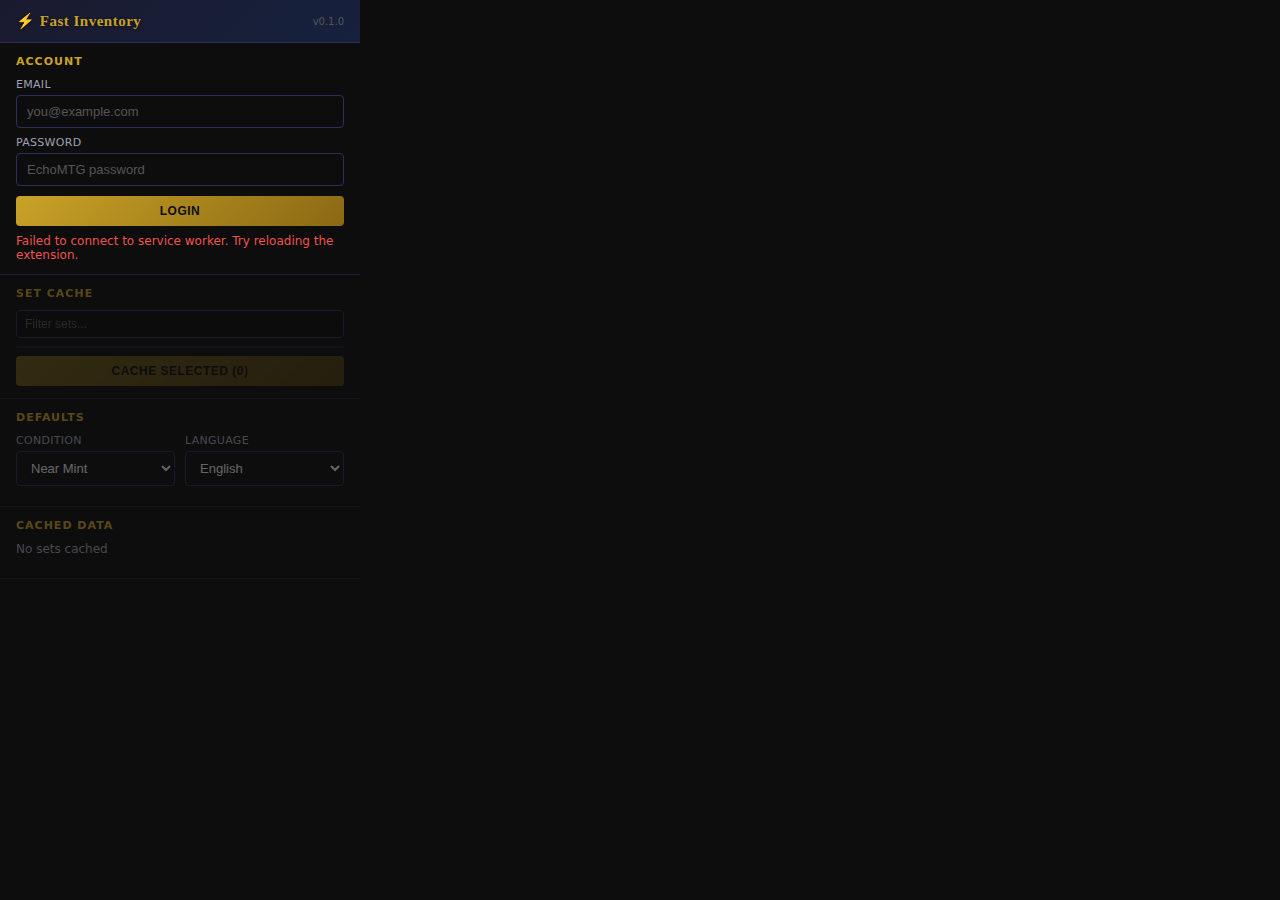
<file: extension/popup/popup.html>
<!DOCTYPE html>
<html lang="en">
<head>
  <meta charset="UTF-8">
  <link rel="stylesheet" href="popup.css">
</head>
<body>

  <div class="popup-header">
    <h1>⚡ Fast Inventory</h1>
    <span class="version">v0.1.0</span>
  </div>

  <!-- ======== Auth section ======== -->
  <div class="section" id="auth-section">
    <div class="section-title">Account</div>

    <!-- Logged-out: login form -->
    <div id="login-form">
      <div class="form-row">
        <label for="email">Email</label>
        <input type="email" id="email" placeholder="you@example.com">
      </div>
      <div class="form-row">
        <label for="password">Password</label>
        <input type="password" id="password" placeholder="EchoMTG password">
      </div>
      <div class="form-row" style="margin-top: 10px;">
        <button class="btn btn-primary" id="login-btn">Login</button>
      </div>
      <div class="auth-error hidden" id="login-error"></div>
    </div>

    <!-- Logged-in: status -->
    <div id="auth-status" class="auth-status hidden">
      <span><span class="dot"></span><span class="user-email" id="user-email"></span></span>
      <button class="btn btn-secondary btn-sm" id="logout-btn">Logout</button>
    </div>
  </div>

  <!-- ======== Set cache section ======== -->
  <div class="section disabled" id="cache-section">
    <div class="section-title">Set Cache</div>

    <div class="set-filter">
      <input type="text" id="set-filter-input" placeholder="Filter sets...">
    </div>

    <div class="set-list" id="set-list">
      <!-- Populated dynamically -->
    </div>

    <div class="set-actions" id="cache-actions">
      <button class="btn btn-primary" id="cache-btn" disabled>Cache Selected (0)</button>
    </div>

    <div class="progress-container hidden" id="cache-progress">
      <div class="progress-label" id="cache-progress-label">Caching...</div>
      <div class="progress-bar"><div class="progress-fill" id="cache-progress-fill"></div></div>
      <div class="set-actions" style="margin-top: 6px;">
        <button class="btn btn-secondary btn-sm" id="cache-cancel-btn">Cancel</button>
      </div>
    </div>
  </div>

  <!-- ======== Defaults section ======== -->
  <div class="section disabled" id="defaults-section">
    <div class="section-title">Defaults</div>
    <div class="form-row-inline">
      <div class="form-row">
        <label for="default-condition">Condition</label>
        <select id="default-condition">
          <option value="NM" selected>Near Mint</option>
          <option value="LP">Lightly Played</option>
          <option value="MP">Moderately Played</option>
          <option value="HP">Heavily Played</option>
          <option value="D">Damaged</option>
        </select>
      </div>
      <div class="form-row">
        <label for="default-language">Language</label>
        <select id="default-language">
          <option value="EN" selected>English</option>
          <option value="JA">Japanese</option>
          <option value="ZHS">Chinese (S)</option>
          <option value="ZHT">Chinese (T)</option>
          <option value="FR">French</option>
          <option value="DE">German</option>
          <option value="IT">Italian</option>
          <option value="KO">Korean</option>
          <option value="PT">Portuguese</option>
          <option value="RU">Russian</option>
          <option value="ES">Spanish</option>
        </select>
      </div>
    </div>
  </div>

  <!-- ======== Cached data section ======== -->
  <div class="section disabled" id="cached-data-section">
    <div class="section-title">Cached Data</div>
    <div class="cache-summary" id="cache-summary">No sets cached</div>
    <div id="cached-set-list">
      <!-- Populated dynamically -->
    </div>
    <div class="clear-all-area hidden" id="clear-all-area">
      <button class="btn btn-danger" id="clear-all-btn">Clear All Cache</button>
    </div>
  </div>

  <script src="popup.js" type="module"></script>
</body>
</html>
</file>
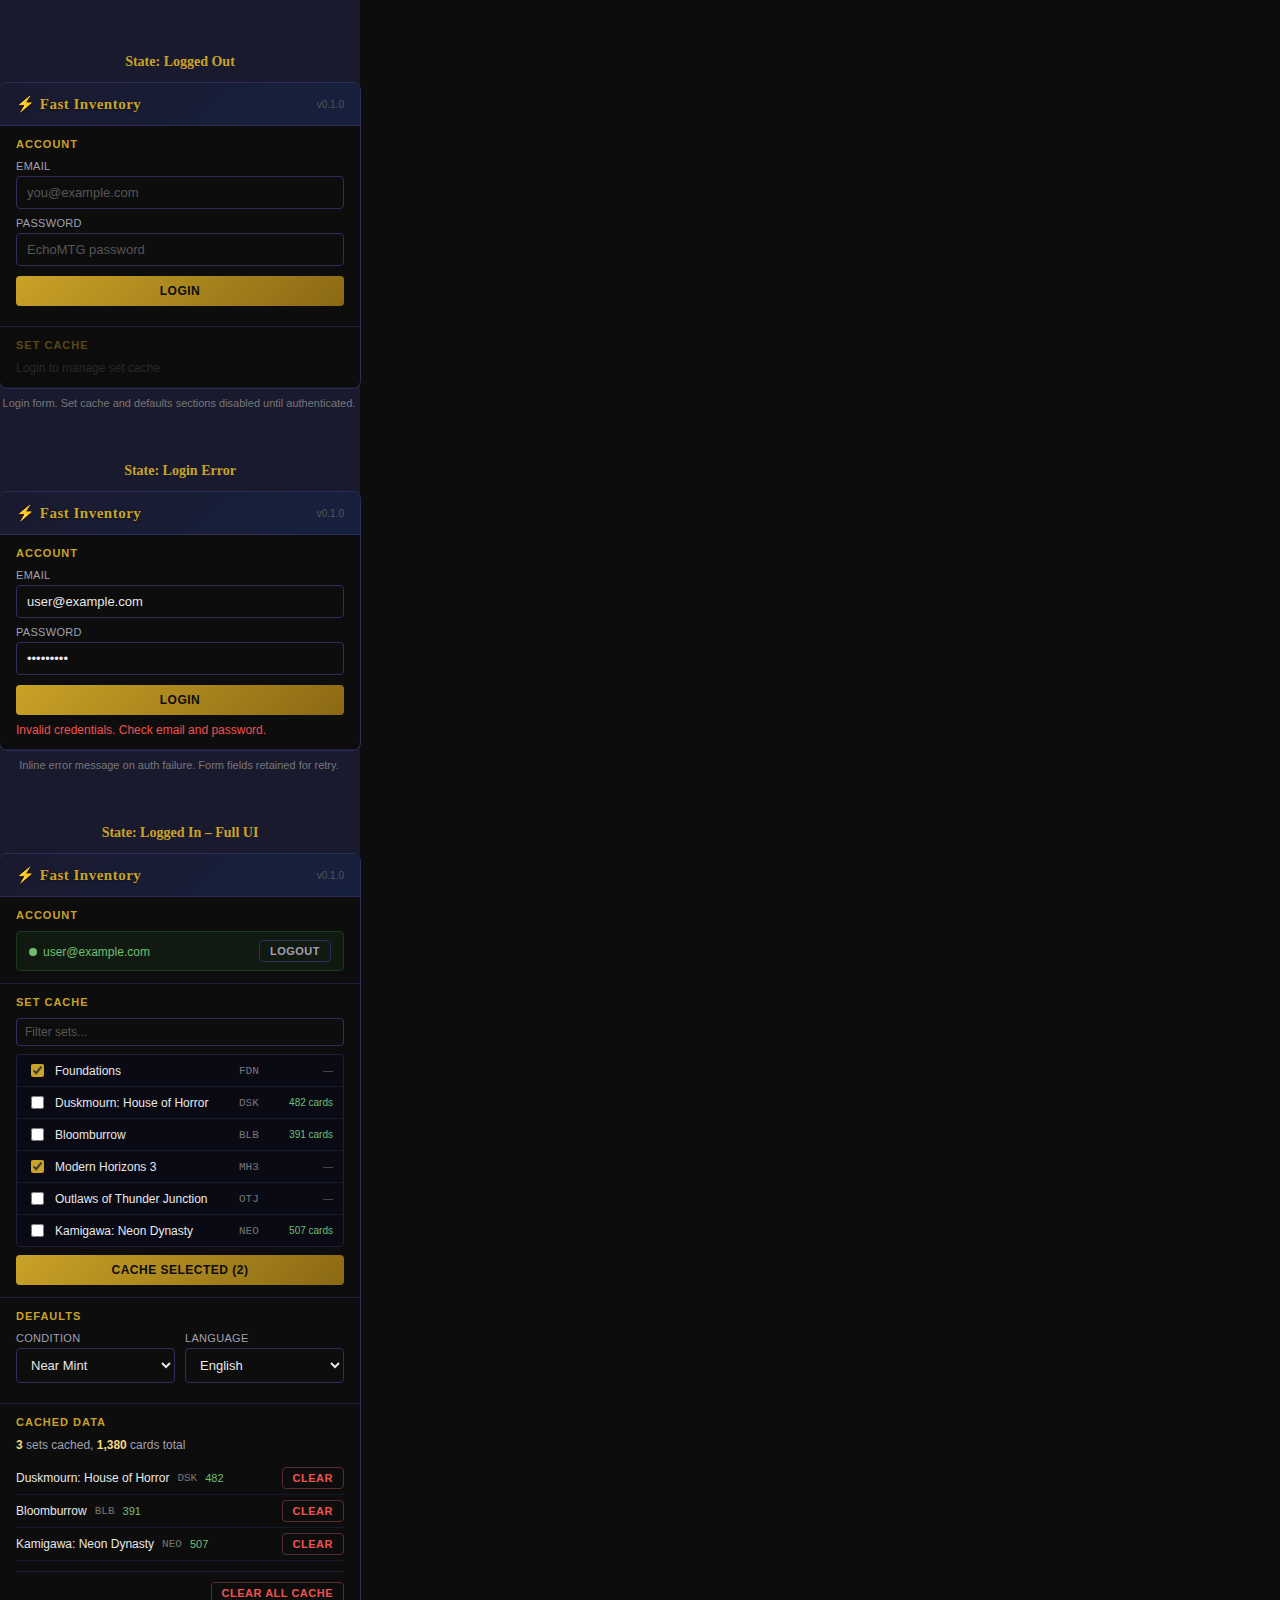
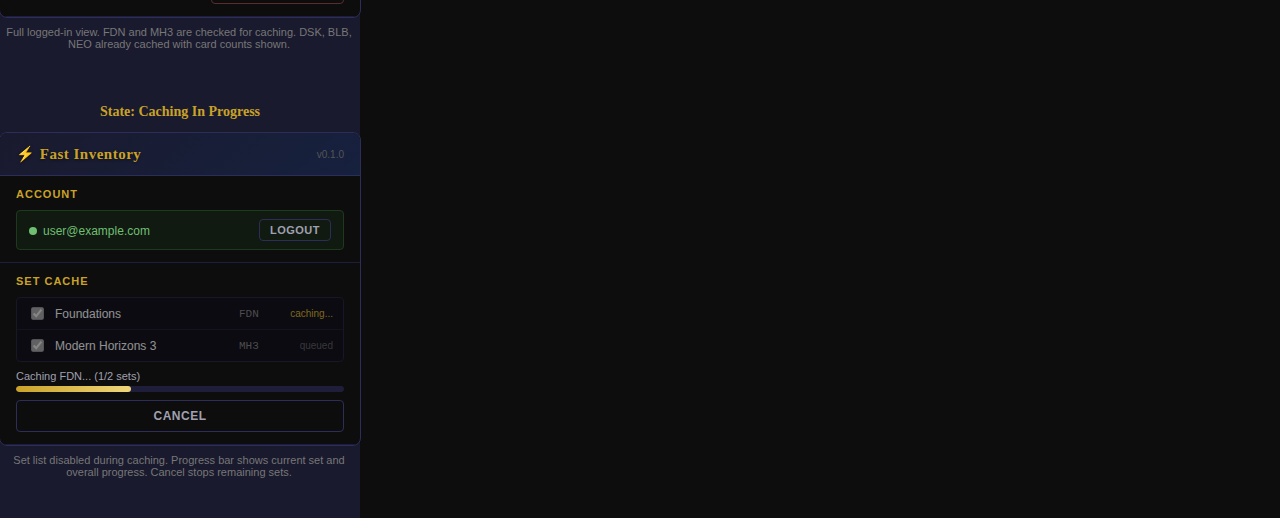
<file: extension/wireframes/popup-wireframe.html>
<!DOCTYPE html>
<html lang="en">
<head>
  <meta charset="UTF-8">
  <meta name="viewport" content="width=device-width, initial-scale=1.0">
  <title>EchoMTG Fast Inventory – Popup Wireframe</title>
  <!--
    ============================================================
    WIREFRAME: Extension popup (settings & cache management)
    ============================================================
    This is a static wireframe documenting the popup UI opened
    from the browser toolbar icon.

    POPUP DIMENSIONS:
    - Width: 360px (Chrome popup max ~800px, keep narrow)
    - Height: auto, scrollable if content exceeds viewport

    SECTIONS & INTERACTIONS
    =======================

    1. AUTH SECTION
       States:
       a) Logged out — shows email/password form + Login button
          - Submit → sends LOGIN message to service worker
          - On success → transitions to "logged in" state, stores token
          - On failure → shows error inline ("Invalid credentials" / "Network error")
       b) Logged in — shows "Logged in as user@email.com" + Logout button
          - Logout → clears token from BrowserAPI.storage, transitions to logged-out

    2. SET CACHE SECTION (only visible when logged in)
       - Searchable/filterable list of MTG set codes (hardcoded or fetched)
       - Each set row: checkbox, set name, set code, cached card count (if cached)
       - "Cache Selected" button:
         - Sends CACHE_SETS message with selected set codes
         - Shows progress bar: "Caching NEO... (2/5 sets)"
         - Each set: fetch all cards → normalize → store in IndexedDB
         - On completion: card counts update, checkboxes clear
       - "Clear" button per cached set to remove from IndexedDB

    3. DEFAULTS SECTION (only visible when logged in)
       - Default condition dropdown (Near Mint, Lightly Played, etc.)
         - Saved to IndexedDB state, used as default in overlay
       - Default language dropdown (English, Japanese, etc.)
         - Saved to IndexedDB state, sent with add requests

    4. CACHE STATUS SECTION (only visible when logged in)
       - Summary: "3 sets cached, 1,247 cards total"
       - Per-set breakdown with clear buttons
       - "Clear All Cache" button with confirmation

    STATE PERSISTENCE:
    - Auth token: BrowserAPI.storage (chrome.storage.local)
    - Cached sets/cards: IndexedDB
    - Default condition/language: IndexedDB state store
    - Popup reads all state on open via GET_STATE / GET_CACHED_SETS messages

    POPUP LIFECYCLE:
    - On open: check auth token, load cached set list, load defaults
    - Popup closing does NOT interrupt ongoing cache operations
      (service worker continues independently)
  -->
  <style>
    /* ---- Popup container ---- */
    body {
      margin: 0;
      width: 360px;
      background: #0d0d0d;
      font-family: 'Inter', 'Segoe UI', sans-serif;
      color: #e8e8e8;
      font-size: 13px;
    }

    /* ---- Header ---- */
    .popup-header {
      padding: 12px 16px;
      background: linear-gradient(135deg, #1a1a2e 0%, #16213e 100%);
      border-bottom: 1px solid #2d2d5a;
      display: flex;
      align-items: center;
      gap: 8px;
    }
    .popup-header h1 {
      font-family: 'Cinzel', serif;
      font-size: 15px;
      color: #c9a227;
      margin: 0;
      letter-spacing: 0.5px;
      text-shadow: 0 1px 3px rgba(0,0,0,0.5);
    }
    .popup-header .version {
      font-size: 10px;
      color: #555;
      margin-left: auto;
    }

    /* ---- Section ---- */
    .section {
      padding: 12px 16px;
      border-bottom: 1px solid #1e1e3a;
    }
    .section-title {
      font-size: 11px;
      text-transform: uppercase;
      letter-spacing: 1px;
      color: #c9a227;
      margin: 0 0 10px 0;
      font-weight: 600;
    }

    /* ---- Form elements ---- */
    input[type="text"],
    input[type="email"],
    input[type="password"] {
      width: 100%;
      padding: 8px 10px;
      background: #0d0d0d;
      border: 1px solid #2d2d5a;
      border-radius: 4px;
      color: #e8e8e8;
      font-size: 13px;
      box-sizing: border-box;
    }
    input:focus {
      border-color: #c9a227;
      outline: none;
      box-shadow: 0 0 0 2px rgba(201, 162, 39, 0.15);
    }
    input::placeholder {
      color: #555;
    }
    select {
      width: 100%;
      padding: 8px 10px;
      background: #0d0d0d;
      border: 1px solid #2d2d5a;
      border-radius: 4px;
      color: #e8e8e8;
      font-size: 13px;
      box-sizing: border-box;
    }
    select:focus {
      border-color: #c9a227;
      outline: none;
    }
    .form-row {
      margin-bottom: 8px;
    }
    .form-row label {
      display: block;
      font-size: 11px;
      color: #a0a0b0;
      margin-bottom: 4px;
      text-transform: uppercase;
      letter-spacing: 0.3px;
    }
    .form-row-inline {
      display: flex;
      gap: 10px;
    }
    .form-row-inline .form-row {
      flex: 1;
    }

    /* ---- Buttons ---- */
    .btn {
      padding: 8px 16px;
      border: none;
      border-radius: 4px;
      cursor: pointer;
      font-size: 12px;
      font-weight: 600;
      text-transform: uppercase;
      letter-spacing: 0.5px;
    }
    .btn-primary {
      background: linear-gradient(135deg, #c9a227, #8b6914);
      color: #0d0d0d;
      width: 100%;
    }
    .btn-primary:hover {
      background: linear-gradient(135deg, #f0d67b, #c9a227);
    }
    .btn-secondary {
      background: transparent;
      border: 1px solid #2d2d5a;
      color: #a0a0b0;
    }
    .btn-secondary:hover {
      border-color: #c9a227;
      color: #c9a227;
    }
    .btn-danger {
      background: transparent;
      border: 1px solid #5a2d2d;
      color: #ef5350;
      font-size: 11px;
      padding: 4px 10px;
    }
    .btn-danger:hover {
      background: #2a1515;
    }
    .btn-sm {
      padding: 4px 10px;
      font-size: 11px;
    }

    /* ---- Auth status ---- */
    .auth-status {
      display: flex;
      align-items: center;
      justify-content: space-between;
      padding: 8px 12px;
      background: #111a11;
      border: 1px solid #1e3a1e;
      border-radius: 4px;
    }
    .auth-status .user-email {
      font-size: 12px;
      color: #6fbf73;
    }
    .auth-status .dot {
      width: 8px;
      height: 8px;
      border-radius: 50%;
      background: #6fbf73;
      display: inline-block;
      margin-right: 6px;
    }
    .auth-error {
      color: #ef5350;
      font-size: 12px;
      margin-top: 6px;
    }

    /* ---- Set list ---- */
    .set-filter {
      margin-bottom: 8px;
    }
    .set-filter input {
      font-size: 12px;
      padding: 6px 8px;
    }
    .set-list {
      max-height: 200px;
      overflow-y: auto;
      border: 1px solid #1e1e3a;
      border-radius: 4px;
      background: #0a0a15;
    }
    .set-list::-webkit-scrollbar {
      width: 6px;
    }
    .set-list::-webkit-scrollbar-track {
      background: #0a0a15;
    }
    .set-list::-webkit-scrollbar-thumb {
      background: #2d2d5a;
      border-radius: 3px;
    }
    .set-row {
      display: flex;
      align-items: center;
      gap: 8px;
      padding: 6px 10px;
      border-bottom: 1px solid #1a1a2e;
      font-size: 12px;
    }
    .set-row:last-child {
      border-bottom: none;
    }
    .set-row input[type="checkbox"] {
      accent-color: #c9a227;
      width: auto;
    }
    .set-row .set-name {
      flex: 1;
      white-space: nowrap;
      overflow: hidden;
      text-overflow: ellipsis;
    }
    .set-row .set-code {
      color: #777;
      font-family: monospace;
      font-size: 11px;
      width: 36px;
    }
    .set-row .set-cached {
      font-size: 10px;
      color: #6fbf73;
      width: 50px;
      text-align: right;
    }
    .set-row .set-not-cached {
      font-size: 10px;
      color: #555;
      width: 50px;
      text-align: right;
    }
    .set-actions {
      display: flex;
      gap: 8px;
      margin-top: 8px;
    }
    .set-actions .btn {
      flex: 1;
    }

    /* ---- Progress bar ---- */
    .progress-container {
      margin-top: 8px;
    }
    .progress-label {
      font-size: 11px;
      color: #a0a0b0;
      margin-bottom: 4px;
    }
    .progress-bar {
      height: 6px;
      background: #1e1e3a;
      border-radius: 3px;
      overflow: hidden;
    }
    .progress-fill {
      height: 100%;
      background: linear-gradient(90deg, #c9a227, #f0d67b);
      border-radius: 3px;
      transition: width 0.3s ease;
    }

    /* ---- Cache summary ---- */
    .cache-summary {
      font-size: 12px;
      color: #a0a0b0;
      margin-bottom: 10px;
    }
    .cache-summary strong {
      color: #f0d67b;
    }
    .cached-set-row {
      display: flex;
      align-items: center;
      justify-content: space-between;
      padding: 5px 0;
      border-bottom: 1px solid #1a1a2e;
      font-size: 12px;
    }
    .cached-set-row:last-child {
      border-bottom: none;
    }
    .cached-set-info {
      display: flex;
      align-items: center;
      gap: 8px;
    }
    .cached-set-info .set-code {
      font-family: monospace;
      color: #777;
      font-size: 11px;
    }
    .cached-set-info .card-count {
      color: #6fbf73;
      font-size: 11px;
    }
    .clear-all-area {
      margin-top: 10px;
      padding-top: 10px;
      border-top: 1px solid #1e1e3a;
      text-align: right;
    }

    /* ---- Demo layout ---- */
    .wireframe-wrapper {
      background: #1a1a2e;
      min-height: 100vh;
      display: flex;
      flex-direction: column;
      align-items: center;
      gap: 40px;
      padding: 40px 20px;
    }
    .demo-section {
      text-align: center;
    }
    .demo-section h3 {
      font-family: 'Cinzel', serif;
      color: #c9a227;
      font-size: 14px;
      margin-bottom: 12px;
    }
    .demo-label {
      font-size: 11px;
      color: #777;
      margin-top: 8px;
      max-width: 360px;
    }
  </style>
</head>
<body>

<div class="wireframe-wrapper">

  <!-- ============================================================
       WIREFRAME SECTION 1: Logged-out state
       Initial state when no auth token exists
       ============================================================ -->
  <div class="demo-section">
    <h3>State: Logged Out</h3>
    <div style="width: 360px; background: #0d0d0d; border-radius: 8px; overflow: hidden; border: 1px solid #2d2d5a; text-align: left;">
      <div class="popup-header">
        <h1>⚡ Fast Inventory</h1>
        <span class="version">v0.1.0</span>
      </div>

      <div class="section">
        <div class="section-title">Account</div>
        <div class="form-row">
          <label>Email</label>
          <input type="email" placeholder="you@example.com">
        </div>
        <div class="form-row">
          <label>Password</label>
          <input type="password" placeholder="EchoMTG password">
        </div>
        <div class="form-row" style="margin-top: 10px;">
          <button class="btn btn-primary">Login</button>
        </div>
        <!-- Error state (shown inline on failure): -->
        <!-- <div class="auth-error">Invalid credentials. Check email and password.</div> -->
      </div>

      <div class="section" style="opacity: 0.4; pointer-events: none;">
        <div class="section-title">Set Cache</div>
        <div style="font-size: 12px; color: #555;">Login to manage set cache</div>
      </div>
    </div>
    <div class="demo-label">Login form. Set cache and defaults sections disabled until authenticated.</div>
  </div>

  <!-- ============================================================
       WIREFRAME SECTION 2: Login error
       ============================================================ -->
  <div class="demo-section">
    <h3>State: Login Error</h3>
    <div style="width: 360px; background: #0d0d0d; border-radius: 8px; overflow: hidden; border: 1px solid #2d2d5a; text-align: left;">
      <div class="popup-header">
        <h1>⚡ Fast Inventory</h1>
        <span class="version">v0.1.0</span>
      </div>

      <div class="section">
        <div class="section-title">Account</div>
        <div class="form-row">
          <label>Email</label>
          <input type="email" value="user@example.com">
        </div>
        <div class="form-row">
          <label>Password</label>
          <input type="password" value="wrongpass">
        </div>
        <div class="form-row" style="margin-top: 10px;">
          <button class="btn btn-primary">Login</button>
        </div>
        <div class="auth-error">Invalid credentials. Check email and password.</div>
      </div>
    </div>
    <div class="demo-label">Inline error message on auth failure. Form fields retained for retry.</div>
  </div>

  <!-- ============================================================
       WIREFRAME SECTION 3: Logged-in state, full UI
       All sections visible and interactive
       ============================================================ -->
  <div class="demo-section">
    <h3>State: Logged In – Full UI</h3>
    <div style="width: 360px; background: #0d0d0d; border-radius: 8px; overflow: hidden; border: 1px solid #2d2d5a; text-align: left;">
      <div class="popup-header">
        <h1>⚡ Fast Inventory</h1>
        <span class="version">v0.1.0</span>
      </div>

      <!-- Auth status -->
      <div class="section">
        <div class="section-title">Account</div>
        <div class="auth-status">
          <span><span class="dot"></span><span class="user-email">user@example.com</span></span>
          <button class="btn btn-secondary btn-sm">Logout</button>
        </div>
      </div>

      <!-- Set cache -->
      <div class="section">
        <div class="section-title">Set Cache</div>
        <div class="set-filter">
          <input type="text" placeholder="Filter sets..." style="width: 100%; font-size: 12px; padding: 6px 8px;">
        </div>
        <div class="set-list">
          <div class="set-row">
            <input type="checkbox" checked>
            <span class="set-name">Foundations</span>
            <span class="set-code">FDN</span>
            <span class="set-not-cached">—</span>
          </div>
          <div class="set-row">
            <input type="checkbox">
            <span class="set-name">Duskmourn: House of Horror</span>
            <span class="set-code">DSK</span>
            <span class="set-cached">482 cards</span>
          </div>
          <div class="set-row">
            <input type="checkbox">
            <span class="set-name">Bloomburrow</span>
            <span class="set-code">BLB</span>
            <span class="set-cached">391 cards</span>
          </div>
          <div class="set-row">
            <input type="checkbox" checked>
            <span class="set-name">Modern Horizons 3</span>
            <span class="set-code">MH3</span>
            <span class="set-not-cached">—</span>
          </div>
          <div class="set-row">
            <input type="checkbox">
            <span class="set-name">Outlaws of Thunder Junction</span>
            <span class="set-code">OTJ</span>
            <span class="set-not-cached">—</span>
          </div>
          <div class="set-row">
            <input type="checkbox">
            <span class="set-name">Kamigawa: Neon Dynasty</span>
            <span class="set-code">NEO</span>
            <span class="set-cached">507 cards</span>
          </div>
        </div>
        <div class="set-actions">
          <button class="btn btn-primary">Cache Selected (2)</button>
        </div>
      </div>

      <!-- Defaults -->
      <div class="section">
        <div class="section-title">Defaults</div>
        <div class="form-row-inline">
          <div class="form-row">
            <label>Condition</label>
            <select>
              <option selected>Near Mint</option>
              <option>Lightly Played</option>
              <option>Moderately Played</option>
              <option>Heavily Played</option>
              <option>Damaged</option>
            </select>
          </div>
          <div class="form-row">
            <label>Language</label>
            <select>
              <option selected>English</option>
              <option>Japanese</option>
              <option>Chinese (S)</option>
              <option>Chinese (T)</option>
              <option>French</option>
              <option>German</option>
              <option>Italian</option>
              <option>Korean</option>
              <option>Portuguese</option>
              <option>Russian</option>
              <option>Spanish</option>
            </select>
          </div>
        </div>
      </div>

      <!-- Cache status -->
      <div class="section">
        <div class="section-title">Cached Data</div>
        <div class="cache-summary"><strong>3</strong> sets cached, <strong>1,380</strong> cards total</div>
        <div class="cached-set-row">
          <div class="cached-set-info">
            <span>Duskmourn: House of Horror</span>
            <span class="set-code">DSK</span>
            <span class="card-count">482</span>
          </div>
          <button class="btn btn-danger btn-sm">Clear</button>
        </div>
        <div class="cached-set-row">
          <div class="cached-set-info">
            <span>Bloomburrow</span>
            <span class="set-code">BLB</span>
            <span class="card-count">391</span>
          </div>
          <button class="btn btn-danger btn-sm">Clear</button>
        </div>
        <div class="cached-set-row">
          <div class="cached-set-info">
            <span>Kamigawa: Neon Dynasty</span>
            <span class="set-code">NEO</span>
            <span class="card-count">507</span>
          </div>
          <button class="btn btn-danger btn-sm">Clear</button>
        </div>
        <div class="clear-all-area">
          <button class="btn btn-danger">Clear All Cache</button>
        </div>
      </div>
    </div>
    <div class="demo-label">Full logged-in view. FDN and MH3 are checked for caching. DSK, BLB, NEO already cached with card counts shown.</div>
  </div>

  <!-- ============================================================
       WIREFRAME SECTION 4: Caching in progress
       Shown during active set cache download
       ============================================================ -->
  <div class="demo-section">
    <h3>State: Caching In Progress</h3>
    <div style="width: 360px; background: #0d0d0d; border-radius: 8px; overflow: hidden; border: 1px solid #2d2d5a; text-align: left;">
      <div class="popup-header">
        <h1>⚡ Fast Inventory</h1>
        <span class="version">v0.1.0</span>
      </div>

      <div class="section">
        <div class="section-title">Account</div>
        <div class="auth-status">
          <span><span class="dot"></span><span class="user-email">user@example.com</span></span>
          <button class="btn btn-secondary btn-sm">Logout</button>
        </div>
      </div>

      <div class="section">
        <div class="section-title">Set Cache</div>
        <div class="set-list" style="max-height: 120px; opacity: 0.6; pointer-events: none;">
          <div class="set-row">
            <input type="checkbox" checked disabled>
            <span class="set-name">Foundations</span>
            <span class="set-code">FDN</span>
            <span class="set-not-cached" style="color: #c9a227;">caching...</span>
          </div>
          <div class="set-row">
            <input type="checkbox" checked disabled>
            <span class="set-name">Modern Horizons 3</span>
            <span class="set-code">MH3</span>
            <span class="set-not-cached">queued</span>
          </div>
        </div>
        <div class="progress-container">
          <div class="progress-label">Caching FDN... (1/2 sets)</div>
          <div class="progress-bar">
            <div class="progress-fill" style="width: 35%;"></div>
          </div>
        </div>
        <div class="set-actions">
          <button class="btn btn-secondary" style="flex:1;">Cancel</button>
        </div>
      </div>
    </div>
    <div class="demo-label">Set list disabled during caching. Progress bar shows current set and overall progress. Cancel stops remaining sets.</div>
  </div>

</div>

</body>
</html>
</file>
<file: extension/popup/popup.css>
/* ---- Popup container ---- */
* {
  box-sizing: border-box;
}
body {
  margin: 0;
  width: 360px;
  background: #0d0d0d;
  font-family: 'Inter', 'Segoe UI', system-ui, sans-serif;
  color: #e8e8e8;
  font-size: 13px;
}

/* ---- Header ---- */
.popup-header {
  padding: 12px 16px;
  background: linear-gradient(135deg, #1a1a2e 0%, #16213e 100%);
  border-bottom: 1px solid #2d2d5a;
  display: flex;
  align-items: center;
  gap: 8px;
}
.popup-header h1 {
  font-family: 'Cinzel', serif;
  font-size: 15px;
  color: #c9a227;
  margin: 0;
  letter-spacing: 0.5px;
  text-shadow: 0 1px 3px rgba(0,0,0,0.5);
}
.popup-header .version {
  font-size: 10px;
  color: #555;
  margin-left: auto;
}

/* ---- Section ---- */
.section {
  padding: 12px 16px;
  border-bottom: 1px solid #1e1e3a;
}
.section.disabled {
  opacity: 0.4;
  pointer-events: none;
}
.section-title {
  font-size: 11px;
  text-transform: uppercase;
  letter-spacing: 1px;
  color: #c9a227;
  margin: 0 0 10px 0;
  font-weight: 600;
}

/* ---- Form elements ---- */
input[type="text"],
input[type="email"],
input[type="password"] {
  width: 100%;
  padding: 8px 10px;
  background: #0d0d0d;
  border: 1px solid #2d2d5a;
  border-radius: 4px;
  color: #e8e8e8;
  font-size: 13px;
}
input:focus {
  border-color: #c9a227;
  outline: none;
  box-shadow: 0 0 0 2px rgba(201, 162, 39, 0.15);
}
input::placeholder {
  color: #555;
}
select {
  width: 100%;
  padding: 8px 10px;
  background: #0d0d0d;
  border: 1px solid #2d2d5a;
  border-radius: 4px;
  color: #e8e8e8;
  font-size: 13px;
}
select:focus {
  border-color: #c9a227;
  outline: none;
}
.form-row {
  margin-bottom: 8px;
}
.form-row label {
  display: block;
  font-size: 11px;
  color: #a0a0b0;
  margin-bottom: 4px;
  text-transform: uppercase;
  letter-spacing: 0.3px;
}
.form-row-inline {
  display: flex;
  gap: 10px;
}
.form-row-inline .form-row {
  flex: 1;
}

/* ---- Buttons ---- */
.btn {
  padding: 8px 16px;
  border: none;
  border-radius: 4px;
  cursor: pointer;
  font-size: 12px;
  font-weight: 600;
  text-transform: uppercase;
  letter-spacing: 0.5px;
}
.btn:disabled {
  opacity: 0.5;
  cursor: not-allowed;
}
.btn-primary {
  background: linear-gradient(135deg, #c9a227, #8b6914);
  color: #0d0d0d;
  width: 100%;
}
.btn-primary:hover:not(:disabled) {
  background: linear-gradient(135deg, #f0d67b, #c9a227);
}
.btn-secondary {
  background: transparent;
  border: 1px solid #2d2d5a;
  color: #a0a0b0;
}
.btn-secondary:hover:not(:disabled) {
  border-color: #c9a227;
  color: #c9a227;
}
.btn-danger {
  background: transparent;
  border: 1px solid #5a2d2d;
  color: #ef5350;
  font-size: 11px;
  padding: 4px 10px;
}
.btn-danger:hover:not(:disabled) {
  background: #2a1515;
}
.btn-sm {
  padding: 4px 10px;
  font-size: 11px;
}

/* ---- Auth status ---- */
.auth-status {
  display: flex;
  align-items: center;
  justify-content: space-between;
  padding: 8px 12px;
  background: #111a11;
  border: 1px solid #1e3a1e;
  border-radius: 4px;
}
.auth-status .user-email {
  font-size: 12px;
  color: #6fbf73;
}
.auth-status .dot {
  width: 8px;
  height: 8px;
  border-radius: 50%;
  background: #6fbf73;
  display: inline-block;
  margin-right: 6px;
}
.auth-error {
  color: #ef5350;
  font-size: 12px;
  margin-top: 6px;
}
.hidden {
  display: none !important;
}

/* ---- Set list ---- */
.set-filter input {
  font-size: 12px;
  padding: 6px 8px;
  margin-bottom: 8px;
}
.set-list {
  max-height: 200px;
  overflow-y: auto;
  border: 1px solid #1e1e3a;
  border-radius: 4px;
  background: #0a0a15;
}
.set-list::-webkit-scrollbar {
  width: 6px;
}
.set-list::-webkit-scrollbar-track {
  background: #0a0a15;
}
.set-list::-webkit-scrollbar-thumb {
  background: #2d2d5a;
  border-radius: 3px;
}
.set-row {
  display: flex;
  align-items: center;
  gap: 8px;
  padding: 6px 10px;
  border-bottom: 1px solid #1a1a2e;
  font-size: 12px;
}
.set-row:last-child {
  border-bottom: none;
}
.set-row input[type="checkbox"] {
  accent-color: #c9a227;
  width: auto;
}
.set-row .set-name {
  flex: 1;
  white-space: nowrap;
  overflow: hidden;
  text-overflow: ellipsis;
}
.set-row .set-code {
  color: #777;
  font-family: monospace;
  font-size: 11px;
  width: 36px;
}
.set-row .set-cached {
  font-size: 10px;
  color: #6fbf73;
  width: 60px;
  text-align: right;
}
.set-row .set-not-cached {
  font-size: 10px;
  color: #555;
  width: 60px;
  text-align: right;
}
.set-actions {
  display: flex;
  gap: 8px;
  margin-top: 8px;
}
.set-actions .btn {
  flex: 1;
}

/* ---- Progress bar ---- */
.progress-container {
  margin-top: 8px;
}
.progress-label {
  font-size: 11px;
  color: #a0a0b0;
  margin-bottom: 4px;
}
.progress-bar {
  height: 6px;
  background: #1e1e3a;
  border-radius: 3px;
  overflow: hidden;
}
.progress-fill {
  height: 100%;
  background: linear-gradient(90deg, #c9a227, #f0d67b);
  border-radius: 3px;
  transition: width 0.3s ease;
  width: 0%;
}

/* ---- Cache summary ---- */
.cache-summary {
  font-size: 12px;
  color: #a0a0b0;
  margin-bottom: 10px;
}
.cache-summary strong {
  color: #f0d67b;
}
.cached-set-row {
  display: flex;
  align-items: center;
  justify-content: space-between;
  padding: 5px 0;
  border-bottom: 1px solid #1a1a2e;
  font-size: 12px;
}
.cached-set-row:last-child {
  border-bottom: none;
}
.cached-set-info {
  display: flex;
  align-items: center;
  gap: 8px;
}
.cached-set-info .set-code {
  font-family: monospace;
  color: #777;
  font-size: 11px;
}
.cached-set-info .card-count {
  color: #6fbf73;
  font-size: 11px;
}
.set-active-checkbox {
  margin: 0;
  width: 12px;
  height: 12px;
  accent-color: #c9a227;
  cursor: pointer;
}
.clear-all-area {
  margin-top: 10px;
  padding-top: 10px;
  border-top: 1px solid #1e1e3a;
  text-align: right;
}
</file>
